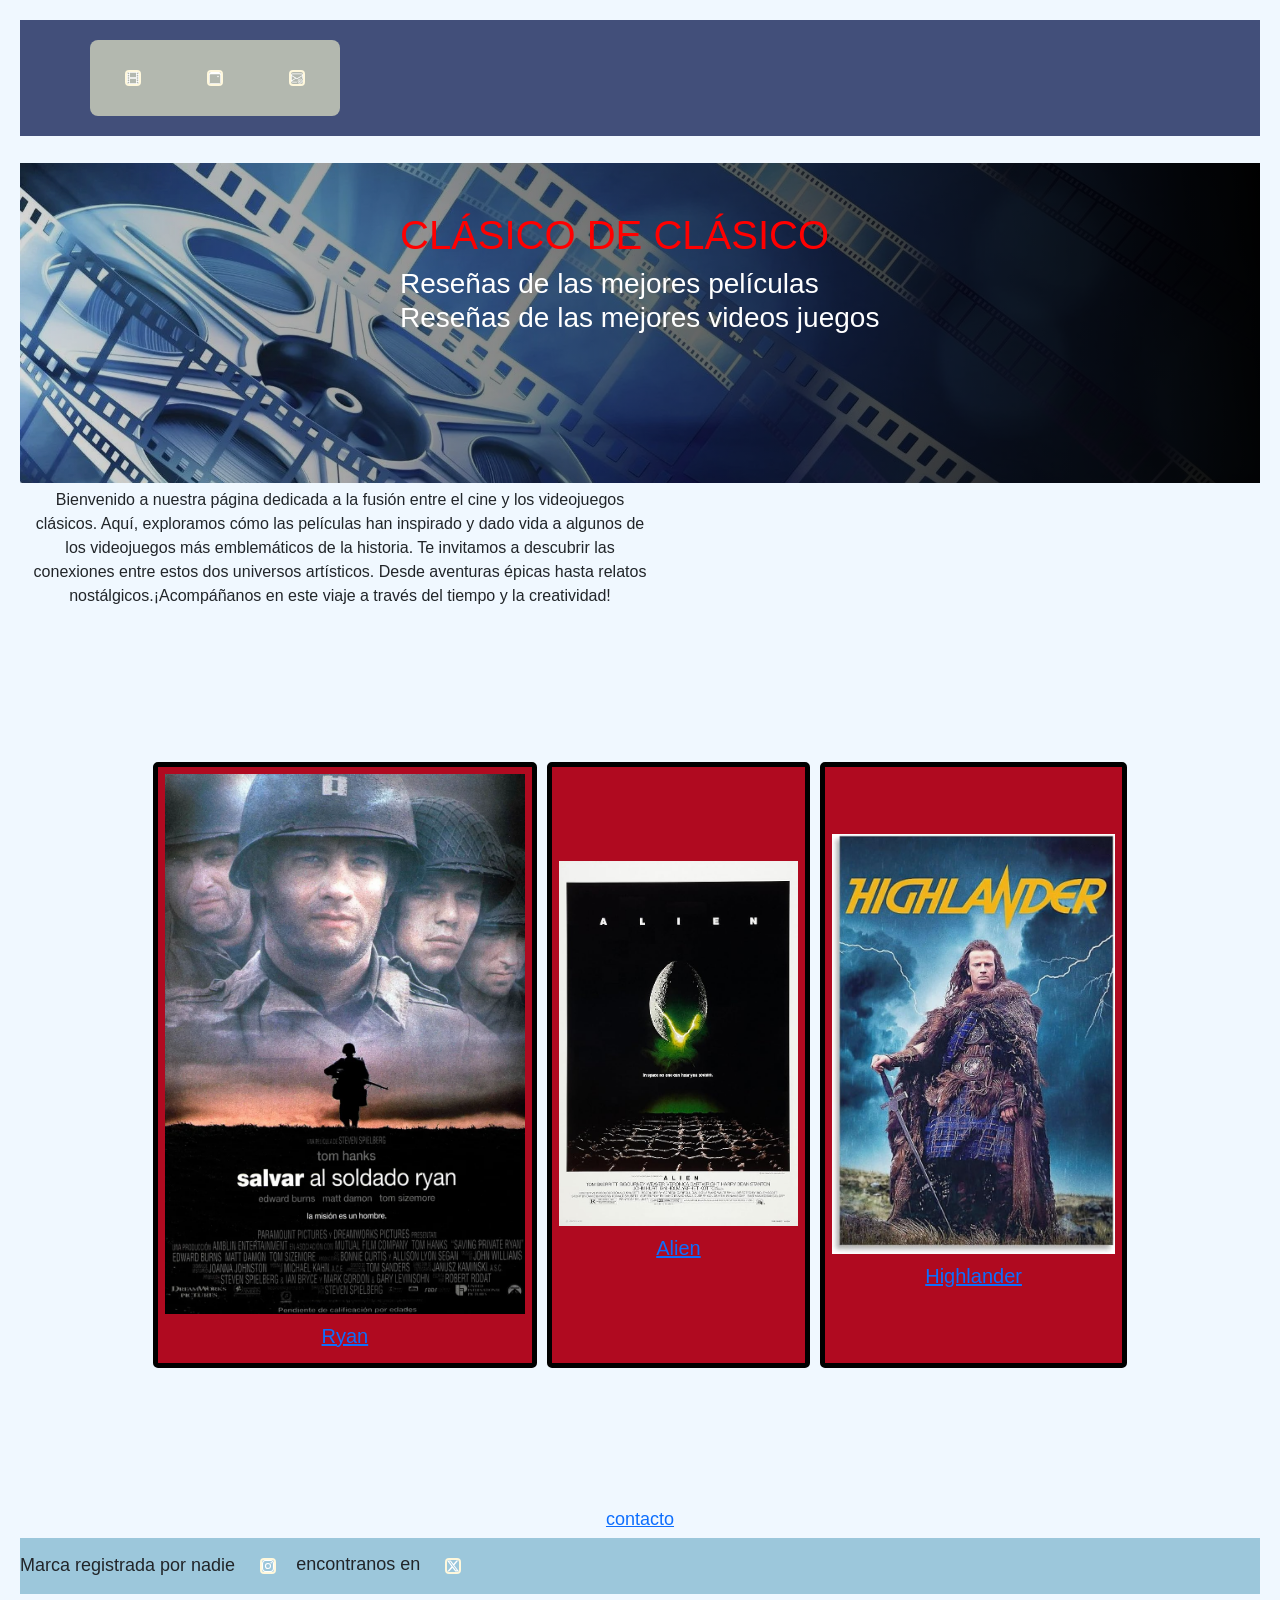
<file: index.html>
<!DOCTYPE html>
<html lang="en">
  <head>
    <meta charset="UTF-8" />
    <meta name="viewport" content="width=device-width, initial-scale=1.0" />

    <link
      href="https://cdn.jsdelivr.net/npm/bootstrap@5.3.5/dist/css/bootstrap.min.css"
      rel="stylesheet"
      integrity="sha384-SgOJa3DmI69IUzQ2PVdRZhwQ+dy64/BUtbMJw1MZ8t5HZApcHrRKUc4W0kG879m7"
      crossorigin="anonymous"/>

    <link rel="stylesheet" href="style.css" />
    <title>Reseñas</title>
    </head>

  <body>
    <header>
       <section>
       <div class="container-navbar">
        <nav class="navbar container">
          <ul class="menu">
            <li><a href=""><svg xmlns="http://www.w3.org/2000/svg" width="16" height="16" fill="currentColor" class="bi bi-film" viewBox="0 0 16 16">
              <path d="M0 1a1 1 0 0 1 1-1h14a1 1 0 0 1 1 1v14a1 1 0 0 1-1 1H1a1 1 0 0 1-1-1zm4 0v6h8V1zm8 8H4v6h8zM1 1v2h2V1zm2 3H1v2h2zM1 7v2h2V7zm2 3H1v2h2zm-2 3v2h2v-2zM15 1h-2v2h2zm-2 3v2h2V4zm2 3h-2v2h2zm-2 3v2h2v-2zm2 3h-2v2h2z"/>
            </svg></a></li>
            <li><a href=""><svg xmlns="http://www.w3.org/2000/svg" width="16" height="16" fill="currentColor" class="bi bi-calendar3-event" viewBox="0 0 16 16">
              <path d="M14 0H2a2 2 0 0 0-2 2v12a2 2 0 0 0 2 2h12a2 2 0 0 0 2-2V2a2 2 0 0 0-2-2M1 3.857C1 3.384 1.448 3 2 3h12c.552 0 1 .384 1 .857v10.286c0 .473-.448.857-1 .857H2c-.552 0-1-.384-1-.857z"/>
              <path d="M12 7a1 1 0 1 0 0-2 1 1 0 0 0 0 2"/>
            </svg></a></li>
            <li><a href=""><svg xmlns="http://www.w3.org/2000/svg" width="16" height="16" fill="currentColor" class="bi bi-envelope-at" viewBox="0 0 16 16">
              <path d="M2 2a2 2 0 0 0-2 2v8.01A2 2 0 0 0 2 14h5.5a.5.5 0 0 0 0-1H2a1 1 0 0 1-.966-.741l5.64-3.471L8 9.583l7-4.2V8.5a.5.5 0 0 0 1 0V4a2 2 0 0 0-2-2zm3.708 6.208L1 11.105V5.383zM1 4.217V4a1 1 0 0 1 1-1h12a1 1 0 0 1 1 1v.217l-7 4.2z"/>
              <path d="M14.247 14.269c1.01 0 1.587-.857 1.587-2.025v-.21C15.834 10.43 14.64 9 12.52 9h-.035C10.42 9 9 10.36 9 12.432v.214C9 14.82 10.438 16 12.358 16h.044c.594 0 1.018-.074 1.237-.175v-.73c-.245.11-.673.18-1.18.18h-.044c-1.334 0-2.571-.788-2.571-2.655v-.157c0-1.657 1.058-2.724 2.64-2.724h.04c1.535 0 2.484 1.05 2.484 2.326v.118c0 .975-.324 1.39-.639 1.39-.232 0-.41-.148-.41-.42v-2.19h-.906v.569h-.03c-.084-.298-.368-.63-.954-.63-.778 0-1.259.555-1.259 1.4v.528c0 .892.49 1.434 1.26 1.434.471 0 .896-.227 1.014-.643h.043c.118.42.617.648 1.12.648m-2.453-1.588v-.227c0-.546.227-.791.573-.791.297 0 .572.192.572.708v.367c0 .573-.253.744-.564.744-.354 0-.581-.215-.581-.8Z"/>
            </svg></a></li>
        </ul>
        </nav>
      </div>

        <span class="text-body-secondary"><a href=""></a></span>
        </div></section> 

      <section class="banner">        
        </div>
           
     <div class="content-banner">
      <h1>CLÁSICO DE CLÁSICO</h1>
      <h3>Reseñas de las mejores películas <br> Reseñas de las mejores videos juegos</h3>
        </div>
      </section>
    </header>


    <main>
      <section class="parrafo">
        <div >
          <p>
            Bienvenido a nuestra página dedicada a la fusión entre el cine y los
            videojuegos clásicos. Aquí, exploramos cómo las películas han
            inspirado y dado vida a algunos de los videojuegos más emblemáticos
            de la historia. Te invitamos a descubrir las conexiones entre estos
            dos universos artísticos. Desde aventuras épicas hasta relatos
            nostálgicos.¡Acompáñanos en este viaje a través del tiempo y la
            creatividad!
          </p>
        </div>
      </section>
    

      <section>
        <div class="flex-container">
          <div class="card">
            <a  href="./Pages/page1.html"
            ><img class="cardsx" src="./Assets/RyanPoster.webp" class="card__img" alt="ryan" width="100%" height="auto"
          /></a>
              <a href="./Pages/page1.html"><h5>Ryan</h5></a></div>
    
              <div class="card">
                <a  href="./Pages/page2.html"
                ><img class="cardsx" src="./Assets/Alienposter.jpg" alt="alien" width="100%" height="auto"
              /></a>
                  <a href="./Pages/page2.html"><h5>Alien</h5></a></div>
    
                  <div class="card">
                    <a  href="./Pages/page3.html"
                ><img class="cardsx"
                  src="./Assets/highlanderposter.jpg"
                  alt="highlander"
                  width="100%" height="auto"
              /></a>
                      <a href="./Pages/page3.html"><h5>Highlander</h5></a></div>
        </div>
      </section>

     


      <section>
        <a href="./Pages/contact.html" target="_blank">contacto</a>
      </section>
    </main>
    <script
      src="https://cdn.jsdelivr.net/npm/bootstrap@5.3.5/dist/js/bootstrap.bundle.min.js"
      integrity="sha384-k6d4wzSIapyDyv1kpU366/PK5hCdSbCRGRCMv+eplOQJWyd1fbcAu9OCUj5zNLiq"
      crossorigin="anonymous"
    ></script>
    <footer>
      Marca registrada por nadie
      <span><svg xmlns="http://www.w3.org/2000/svg" width="16" height="16" fill="currentColor" class="bi bi-instagram" viewBox="0 0 16 16">
        <path d="M8 0C5.829 0 5.556.01 4.703.048 3.85.088 3.269.222 2.76.42a3.9 3.9 0 0 0-1.417.923A3.9 3.9 0 0 0 .42 2.76C.222 3.268.087 3.85.048 4.7.01 5.555 0 5.827 0 8.001c0 2.172.01 2.444.048 3.297.04.852.174 1.433.372 1.942.205.526.478.972.923 1.417.444.445.89.719 1.416.923.51.198 1.09.333 1.942.372C5.555 15.99 5.827 16 8 16s2.444-.01 3.298-.048c.851-.04 1.434-.174 1.943-.372a3.9 3.9 0 0 0 1.416-.923c.445-.445.718-.891.923-1.417.197-.509.332-1.09.372-1.942C15.99 10.445 16 10.173 16 8s-.01-2.445-.048-3.299c-.04-.851-.175-1.433-.372-1.941a3.9 3.9 0 0 0-.923-1.417A3.9 3.9 0 0 0 13.24.42c-.51-.198-1.092-.333-1.943-.372C10.443.01 10.172 0 7.998 0zm-.717 1.442h.718c2.136 0 2.389.007 3.232.046.78.035 1.204.166 1.486.275.373.145.64.319.92.599s.453.546.598.92c.11.281.24.705.275 1.485.039.843.047 1.096.047 3.231s-.008 2.389-.047 3.232c-.035.78-.166 1.203-.275 1.485a2.5 2.5 0 0 1-.599.919c-.28.28-.546.453-.92.598-.28.11-.704.24-1.485.276-.843.038-1.096.047-3.232.047s-2.39-.009-3.233-.047c-.78-.036-1.203-.166-1.485-.276a2.5 2.5 0 0 1-.92-.598 2.5 2.5 0 0 1-.6-.92c-.109-.281-.24-.705-.275-1.485-.038-.843-.046-1.096-.046-3.233s.008-2.388.046-3.231c.036-.78.166-1.204.276-1.486.145-.373.319-.64.599-.92s.546-.453.92-.598c.282-.11.705-.24 1.485-.276.738-.034 1.024-.044 2.515-.045zm4.988 1.328a.96.96 0 1 0 0 1.92.96.96 0 0 0 0-1.92m-4.27 1.122a4.109 4.109 0 1 0 0 8.217 4.109 4.109 0 0 0 0-8.217m0 1.441a2.667 2.667 0 1 1 0 5.334 2.667 2.667 0 0 1 0-5.334"/>
      </svg><i class="bi bi-instagram"></i>encontranos en</span>
      <span><svg xmlns="http://www.w3.org/2000/svg" width="16" height="16" fill="currentColor" class="bi bi-twitter-x" viewBox="0 0 16 16">
        <path d="M12.6.75h2.454l-5.36 6.142L16 15.25h-4.937l-3.867-5.07-4.425 5.07H.316l5.733-6.57L0 .75h5.063l3.495 4.633L12.601.75Zm-.86 13.028h1.36L4.323 2.145H2.865z"/>
      </svg></span>
    </footer>
  </body>
</html>
</file>
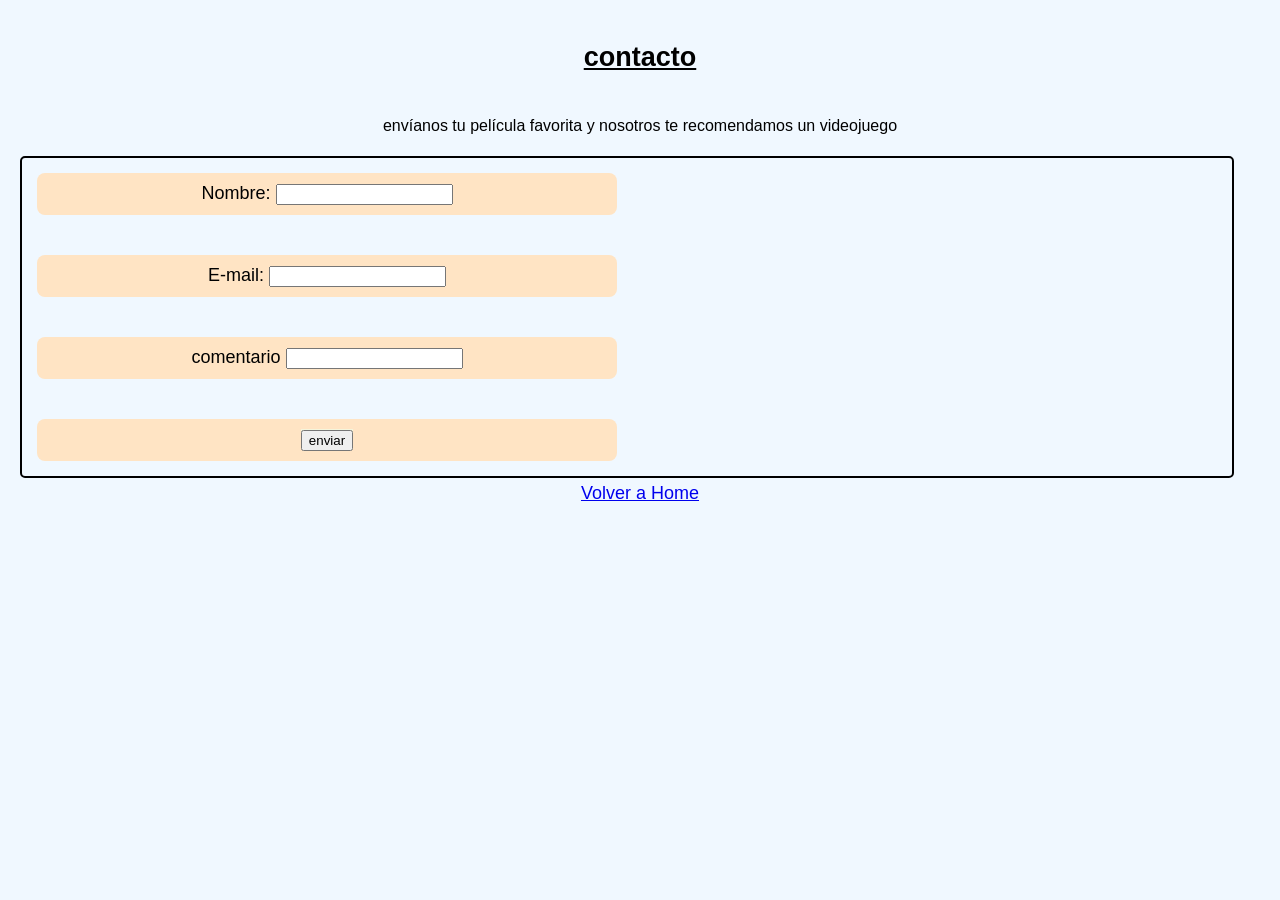
<file: Pages/contact.html>
<!DOCTYPE html>
<html lang="en">
  <head>
    <meta charset="UTF-8" />
    <meta name="viewport" content="width=device-width, initial-scale=1.0" />
    <link rel="stylesheet" href="../style.css" />
    <title>Document</title>
  </head>

  <!-- agregar datos para que lleguen emails
 nombre, email, fecha de nacimiento, button, etc -->

  <body>
    <header>
      <h2>contacto</h2>
    </header>
    <main>
      <section>
        <p>
          envíanos tu película favorita y nosotros te recomendamos un videojuego
        </p>
        <!-- nombre, mail, caja comentario  -->
      </section>
      <section class="gridcontainer">
        <article>
          <div>
            <form>
              <label>Nombre:</label>
              <input />
            </form>
          </div>
        </article>
        <article>
          <div>
            <form>
              <label>E-mail:</label>
              <input />
            </form>
          </div>
        </article>
        <article>
          <div>
            <form>
              <label>comentario</label>
              <input />
            </form>
          </div>
        </article>
        <article>
          <div>
            <span> <button>enviar</button></span>
          </div>
        </article>
      </section>

      <section><a href="../index.html">Volver a Home</a></section>
    </main>
    <footer></footer>
  </body>
</html>
</file>
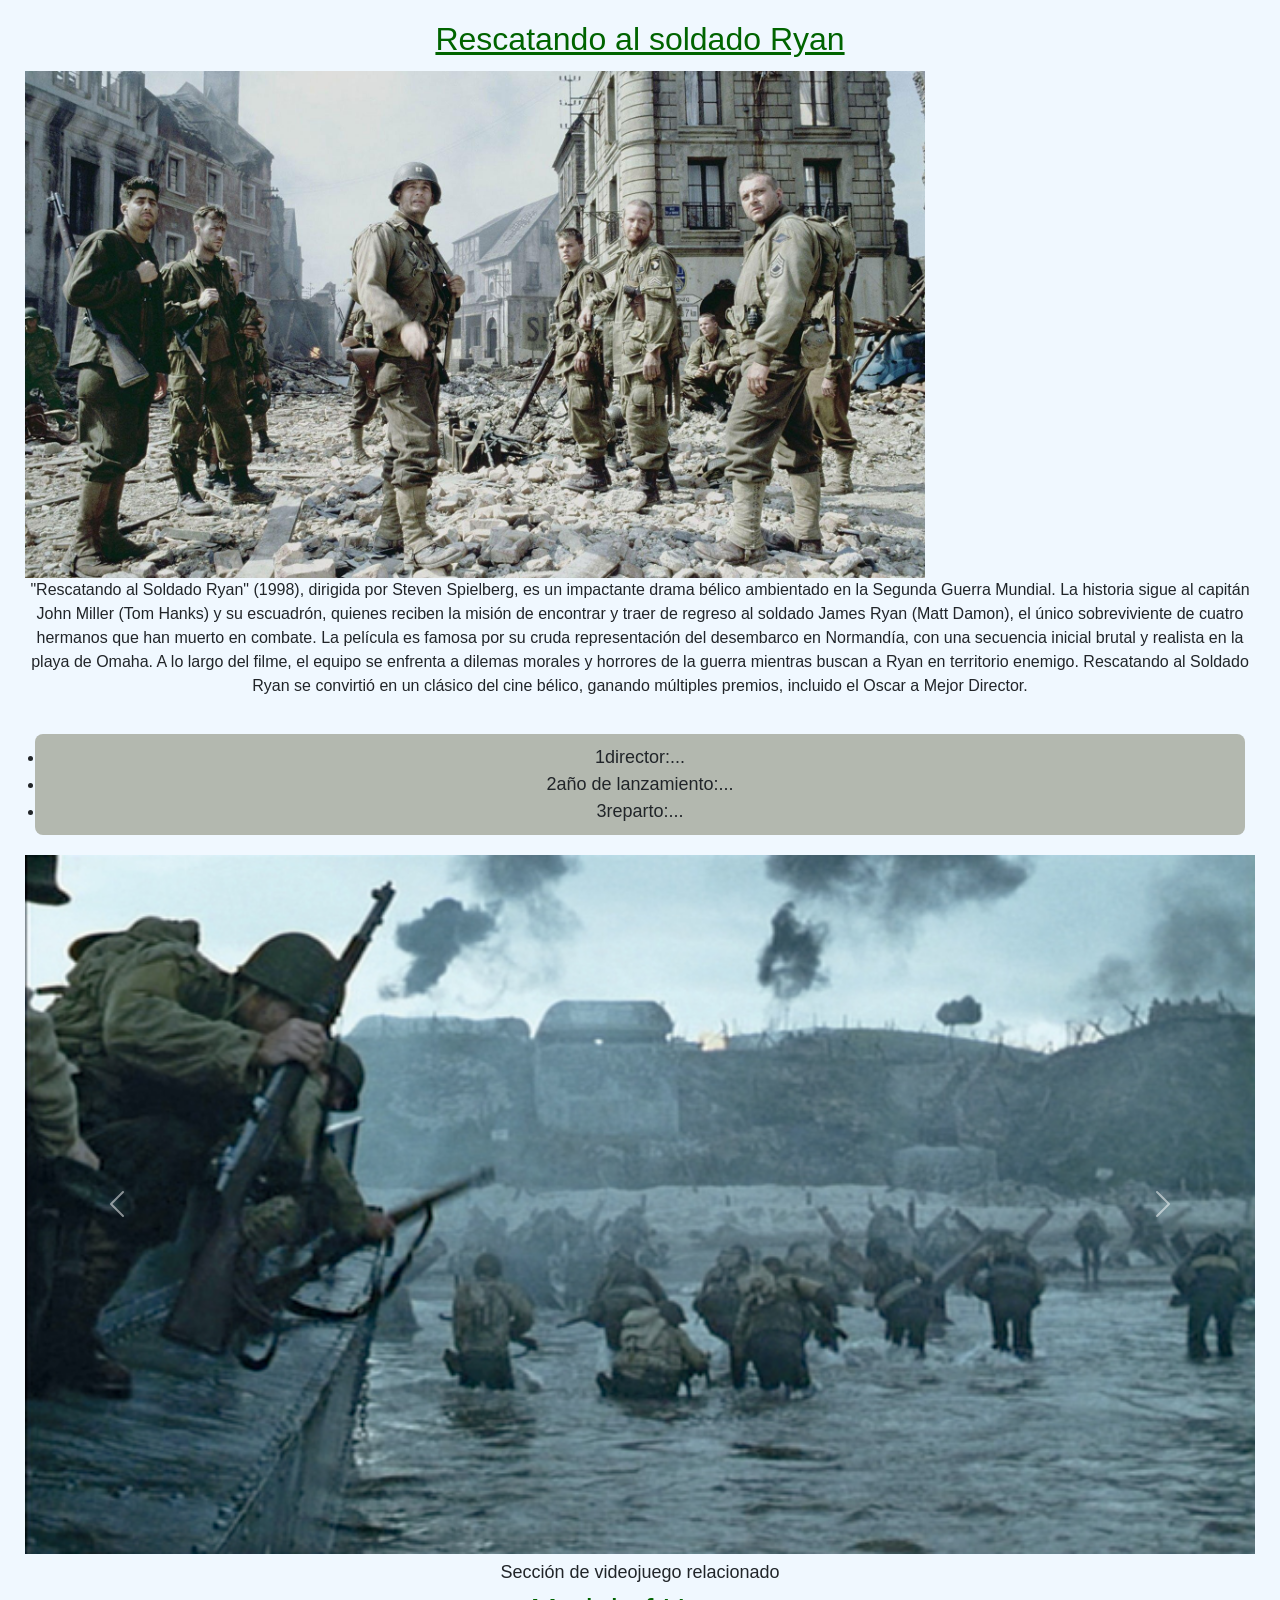
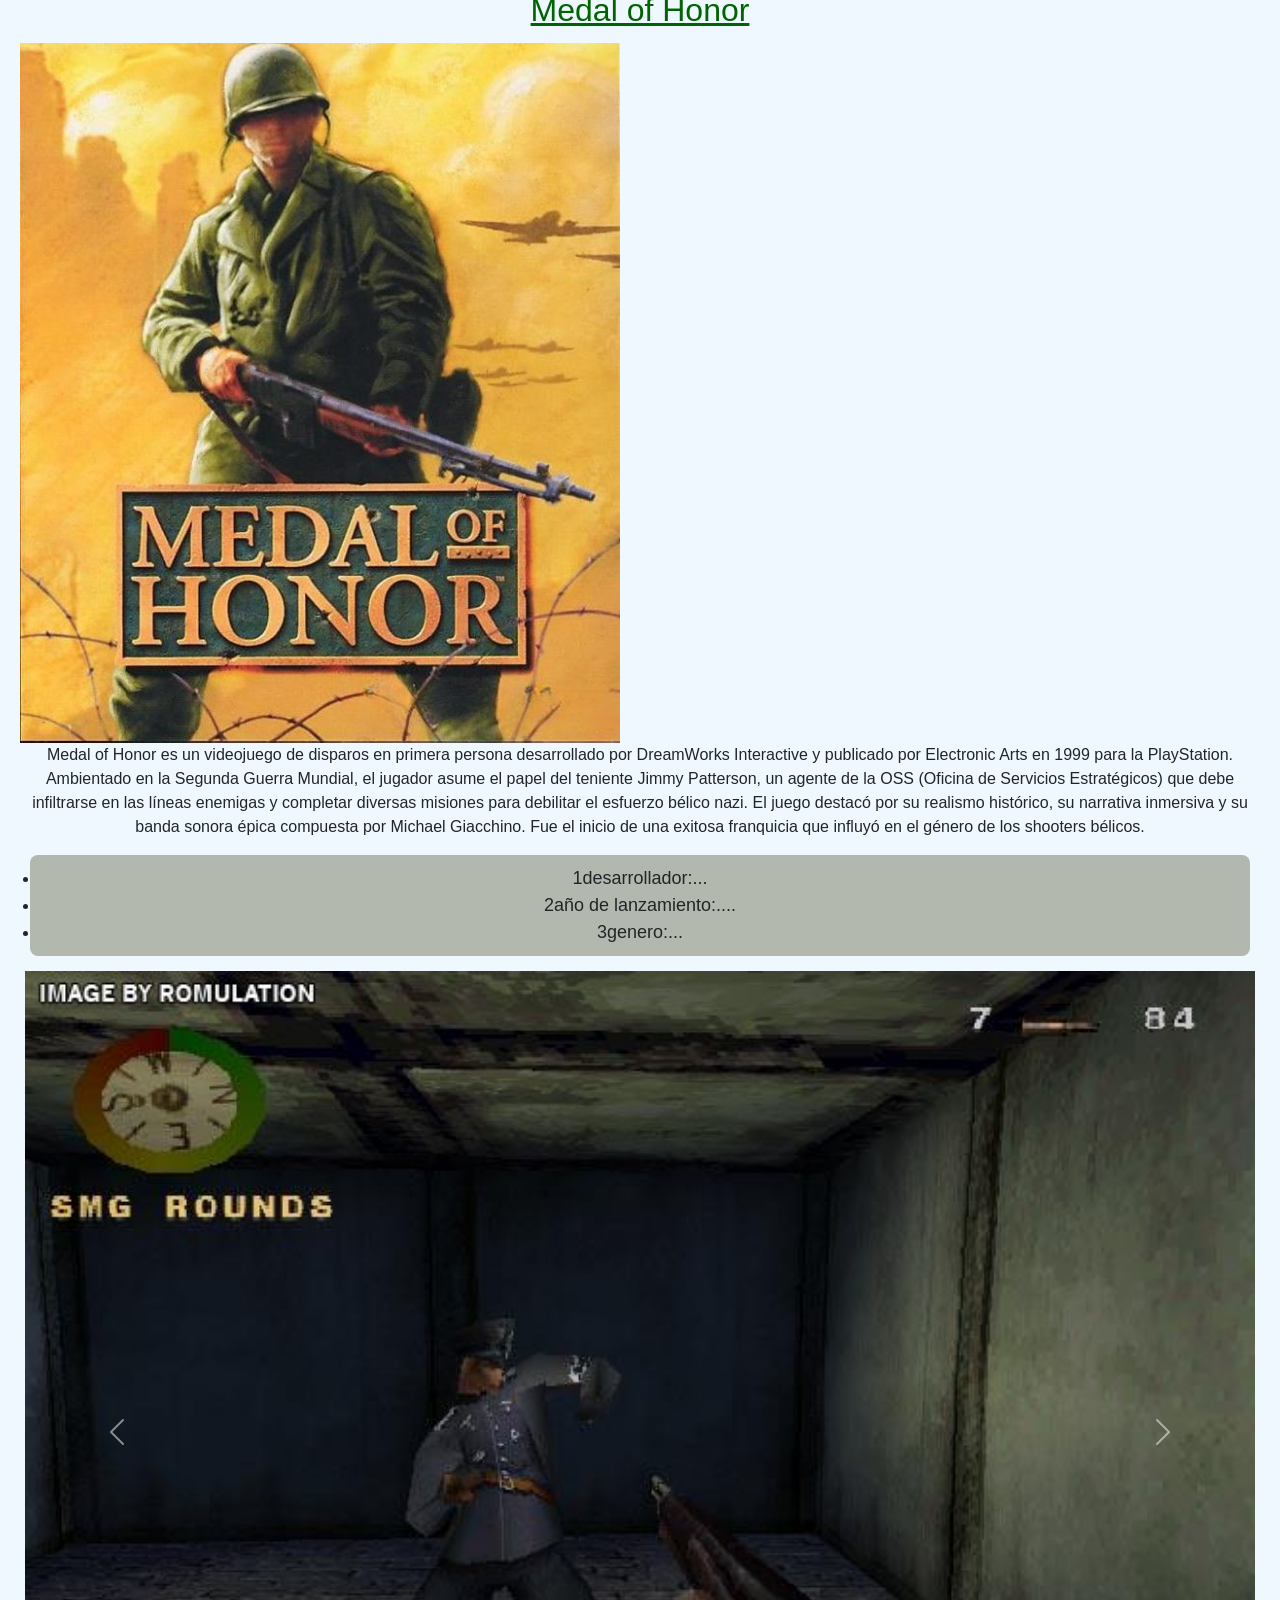
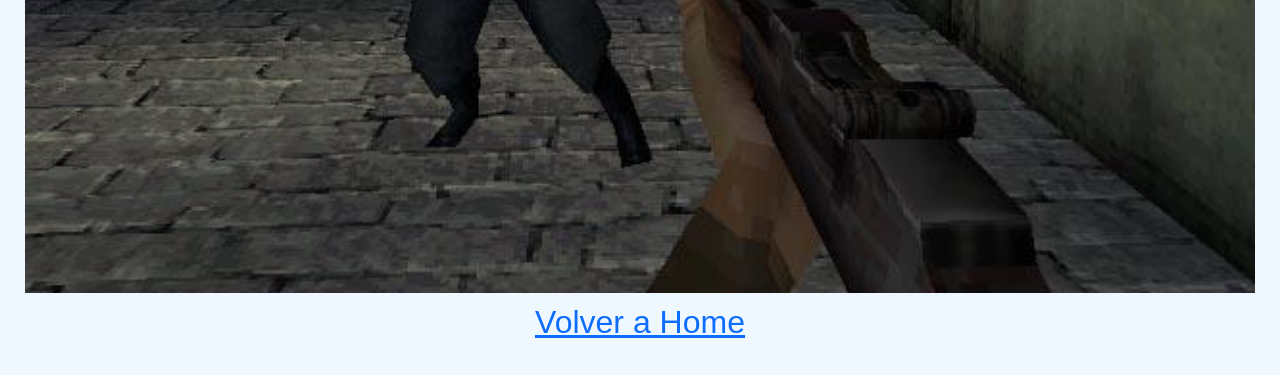
<file: Pages/page1.html>
<!DOCTYPE html>
<html lang="en">
  <head>
    <meta charset="UTF-8" />
    <meta name="viewport" content="width=device-width, initial-scale=1.0" />

    <link href="https://cdn.jsdelivr.net/npm/bootstrap@5.3.5/dist/css/bootstrap.min.css" rel="stylesheet" integrity="sha384-SgOJa3DmI69IUzQ2PVdRZhwQ+dy64/BUtbMJw1MZ8t5HZApcHrRKUc4W0kG879m7" crossorigin="anonymous">
    <link rel="stylesheet" href="../style.css" />
    <title>Soldado Ryan</title>
    <style>.color {
      color: darkgreen;
    }
    </style>
  </head>
  <body>
    <header><h2 class="color">Rescatando al soldado Ryan</h2></header>

    <main>
      <section>
        <span
          ><img src="../Assets/ryanfoto.jpg" alt="Ryan foto" width="900px"
        /></span>
        <p>
          "Rescatando al Soldado Ryan" (1998), dirigida por Steven Spielberg, es
          un impactante drama bélico ambientado en la Segunda Guerra Mundial. La
          historia sigue al capitán John Miller (Tom Hanks) y su escuadrón,
          quienes reciben la misión de encontrar y traer de regreso al soldado
          James Ryan (Matt Damon), el único sobreviviente de cuatro hermanos que
          han muerto en combate. La película es famosa por su cruda
          representación del desembarco en Normandía, con una secuencia inicial
          brutal y realista en la playa de Omaha. A lo largo del filme, el
          equipo se enfrenta a dilemas morales y horrores de la guerra mientras
          buscan a Ryan en territorio enemigo. Rescatando al Soldado Ryan se
          convirtió en un clásico del cine bélico, ganando múltiples premios,
          incluido el Oscar a Mejor Director.
        </p>
      </section>

      <!-- director, año de lanzamiento y reparto  -->
      <section>
        <div>
        <ul>
          <li>1director:...</li>
          <li>2año de lanzamiento:...</li>
          <li>3reparto:...</li>
        </ul>
      </div>
      </section>

      

      <section>
        <div id="carouselExample" class="carousel slide">
          <div class="carousel-inner">
            <div class="carousel-item active">
              <img src="../Assets/ryanscreenshot1.jpg" class="d-block w-100" alt="...">
            </div>
            <div class="carousel-item">
              <img src="../Assets/ryanscreenshot2.png" class="d-block w-100" alt="...">
            </div>
            
          </div>
          <button class="carousel-control-prev" type="button" data-bs-target="#carouselExample" data-bs-slide="prev">
            <span class="carousel-control-prev-icon" aria-hidden="true"></span>
            <span class="visually-hidden">Previous</span>
          </button>
          <button class="carousel-control-next" type="button" data-bs-target="#carouselExample" data-bs-slide="next">
            <span class="carousel-control-next-icon" aria-hidden="true"></span>
            <span class="visually-hidden">Next</span>
          </button>
        </div>
      </section>

      <span>Sección de videojuego relacionado</span>

      <section><h2 class="color">Medal of Honor</h2></section>
      <span
        ><img
          src="../Assets/Medalposter.jpg"
          alt="Medal of Honor"
          width="600px"
      /></span>
      <p>
        Medal of Honor es un videojuego de disparos en primera persona
        desarrollado por DreamWorks Interactive y publicado por Electronic Arts
        en 1999 para la PlayStation. Ambientado en la Segunda Guerra Mundial, el
        jugador asume el papel del teniente Jimmy Patterson, un agente de la OSS
        (Oficina de Servicios Estratégicos) que debe infiltrarse en las líneas
        enemigas y completar diversas misiones para debilitar el esfuerzo bélico
        nazi. El juego destacó por su realismo histórico, su narrativa inmersiva
        y su banda sonora épica compuesta por Michael Giacchino. Fue el inicio
        de una exitosa franquicia que influyó en el género de los shooters
        bélicos.
      </p>
      <article>
        <div>
          <ul>
            <li>1desarrollador:...</li>
            <li>2año de lanzamiento:....</li>
            <li>3genero:...</li>
          </ul>
        </div>
      </article>

      <section>
        <div id="carouselExample1" class="carousel slide">
          <div class="carousel-inner">
            <div class="carousel-item active">
              <img src="../Assets/medalscreenshot1.jpg" class="d-block w-100" alt="...">
            </div>
            <div class="carousel-item">
              <img src="../Assets/medalscreenshot2.jpg" class="d-block w-100" alt="...">
            </div>
            
          </div>
          <button class="carousel-control-prev" type="button" data-bs-target="#carouselExample1" data-bs-slide="prev">
            <span class="carousel-control-prev-icon" aria-hidden="true"></span>
            <span class="visually-hidden">Previous</span>
          </button>
          <button class="carousel-control-next" type="button" data-bs-target="#carouselExample1" data-bs-slide="next">
            <span class="carousel-control-next-icon" aria-hidden="true"></span>
            <span class="visually-hidden">Next</span>
          </button>
        </div>
      </section>

      
    <h2>
        
    
    


      <section><a href="../index.html">Volver a Home</a></section>
    </main>
    <footer></footer>
    <script src="https://cdn.jsdelivr.net/npm/bootstrap@5.3.5/dist/js/bootstrap.bundle.min.js" integrity="sha384-k6d4wzSIapyDyv1kpU366/PK5hCdSbCRGRCMv+eplOQJWyd1fbcAu9OCUj5zNLiq" crossorigin="anonymous"></script>
  </body>
</html>
</file>
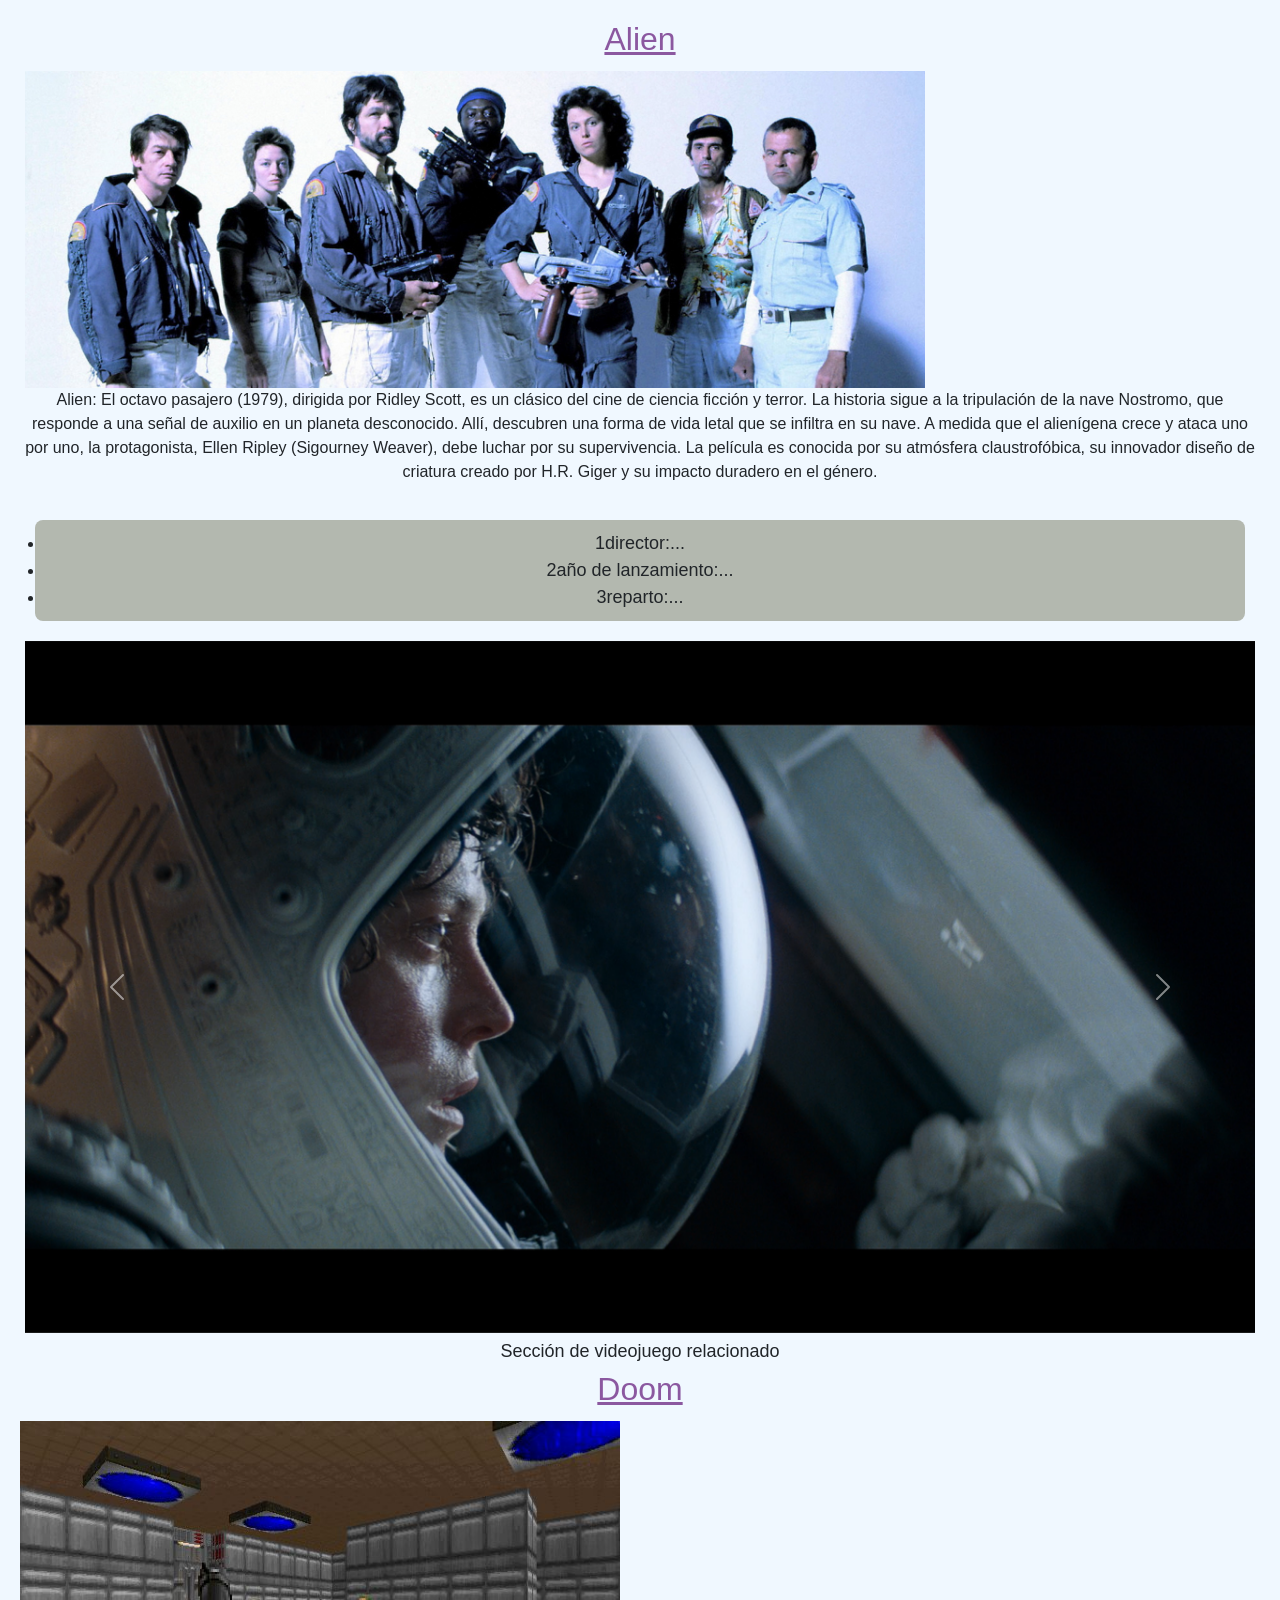
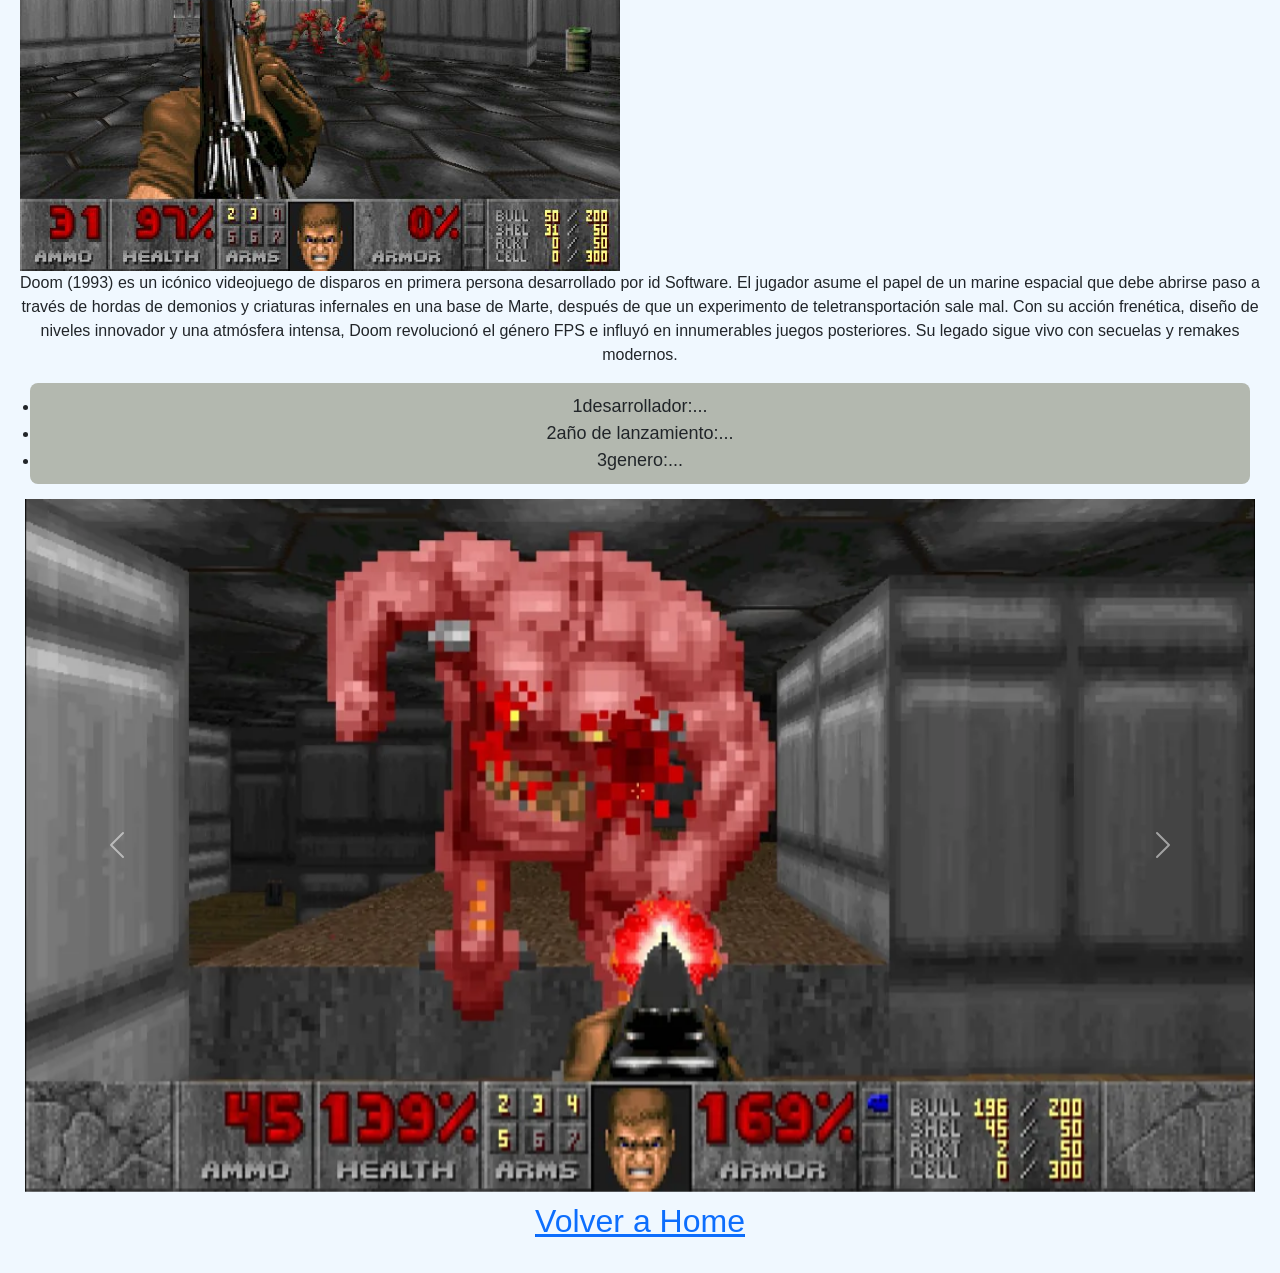
<file: Pages/page2.html>
<!DOCTYPE html>
<html lang="en">
  <head>
    <meta charset="UTF-8" />
    <meta name="viewport" content="width=device-width, initial-scale=1.0" />
    <link href="https://cdn.jsdelivr.net/npm/bootstrap@5.3.5/dist/css/bootstrap.min.css" rel="stylesheet" integrity="sha384-SgOJa3DmI69IUzQ2PVdRZhwQ+dy64/BUtbMJw1MZ8t5HZApcHrRKUc4W0kG879m7" crossorigin="anonymous">
    <link rel="stylesheet" href="../style.css" />
    <title>Alien</title>
    <style>.color{color: rgb(139, 88, 160);}</style>
  </head>
  <body>
    <header><h2 class="color">Alien</h2></header>

    <main>
      <section>
        <span
          ><img src="../Assets/alienfoto.jpg" alt="Alienfoto" width="900px"
        /></span>
        <p>
            Alien: El octavo pasajero (1979), dirigida por Ridley Scott, es un clásico del cine de ciencia ficción y terror. La historia sigue a la tripulación de la nave Nostromo, que responde a una señal de auxilio en un planeta desconocido. Allí, descubren una forma de vida letal que se infiltra en su nave. A medida que el alienígena crece y ataca uno por uno, la protagonista, Ellen Ripley (Sigourney Weaver), debe luchar por su supervivencia. La película es conocida por su atmósfera claustrofóbica, su innovador diseño de criatura creado por H.R. Giger y su impacto duradero en el género.
        </p>
      </section>

      <section>
        <div>
          <ul>
            <li>1director:...</li>
            <li>2año de lanzamiento:...</li>
            <li>3reparto:...</li>
          </ul>
        </div>
      </section>

      <section>
        <div id="carouselExample" class="carousel slide">
          <div class="carousel-inner">
            <div class="carousel-item active">
              <img src="../Assets/alienscreenshot1.png" class="d-block w-100" alt="...">
            </div>
            <div class="carousel-item">
              <img src="../Assets/Alienscreenshot2.jpg" class="d-block w-100" alt="...">
            </div>
            
          </div>
          <button class="carousel-control-prev" type="button" data-bs-target="#carouselExample" data-bs-slide="prev">
            <span class="carousel-control-prev-icon" aria-hidden="true"></span>
            <span class="visually-hidden">Previous</span>
          </button>
          <button class="carousel-control-next" type="button" data-bs-target="#carouselExample" data-bs-slide="next">
            <span class="carousel-control-next-icon" aria-hidden="true"></span>
            <span class="visually-hidden">Next</span>
          </button>
        </div>
      </section>

      <span>Sección de videojuego relacionado</span>

      <section><h2 class="
        color">Doom</h2></section>
      <span
        ><img
          src="../Assets/doomfoto.jpg"
          alt="Doomfoto"
          width="600px"
      /></span>
      <p>
        Doom (1993) es un icónico videojuego de disparos en primera persona desarrollado por id Software. El jugador asume el papel de un marine espacial que debe abrirse paso a través de hordas de demonios y criaturas infernales en una base de Marte, después de que un experimento de teletransportación sale mal. Con su acción frenética, diseño de niveles innovador y una atmósfera intensa, Doom revolucionó el género FPS e influyó en innumerables juegos posteriores. Su legado sigue vivo con secuelas y remakes modernos.
      </p>
      <article>
        <div>
          <ul>
            <li>1desarrollador:...</li>
            <li>2año de lanzamiento:...</li>
            <li>3genero:...</li>
          </ul>
        </div>
      </article>
      <section>
        <div id="carouselExample1" class="carousel slide">
          <div class="carousel-inner">
            <div class="carousel-item active">
              <img src="../Assets/doomscreenshot1.webp" class="d-block w-100" alt="...">
            </div>
            <div class="carousel-item">
              <img src="../Assets/doomscreenshot2.png" class="d-block w-100" alt="...">
            </div>
            
          </div>
          <button class="carousel-control-prev" type="button" data-bs-target="#carouselExample1" data-bs-slide="prev">
            <span class="carousel-control-prev-icon" aria-hidden="true"></span>
            <span class="visually-hidden">Previous</span>
          </button>
          <button class="carousel-control-next" type="button" data-bs-target="#carouselExample1" data-bs-slide="next">
            <span class="carousel-control-next-icon" aria-hidden="true"></span>
            <span class="visually-hidden">Next</span>
          </button>
        </div>
      </section>
    <h2>
        
    
    


      <section><a href="../index.html">Volver a Home</a></section>
    </main>
    <footer></footer>
    <script src="https://cdn.jsdelivr.net/npm/bootstrap@5.3.5/dist/js/bootstrap.bundle.min.js" integrity="sha384-k6d4wzSIapyDyv1kpU366/PK5hCdSbCRGRCMv+eplOQJWyd1fbcAu9OCUj5zNLiq" crossorigin="anonymous"></script>
  </body>
</html>
</file>
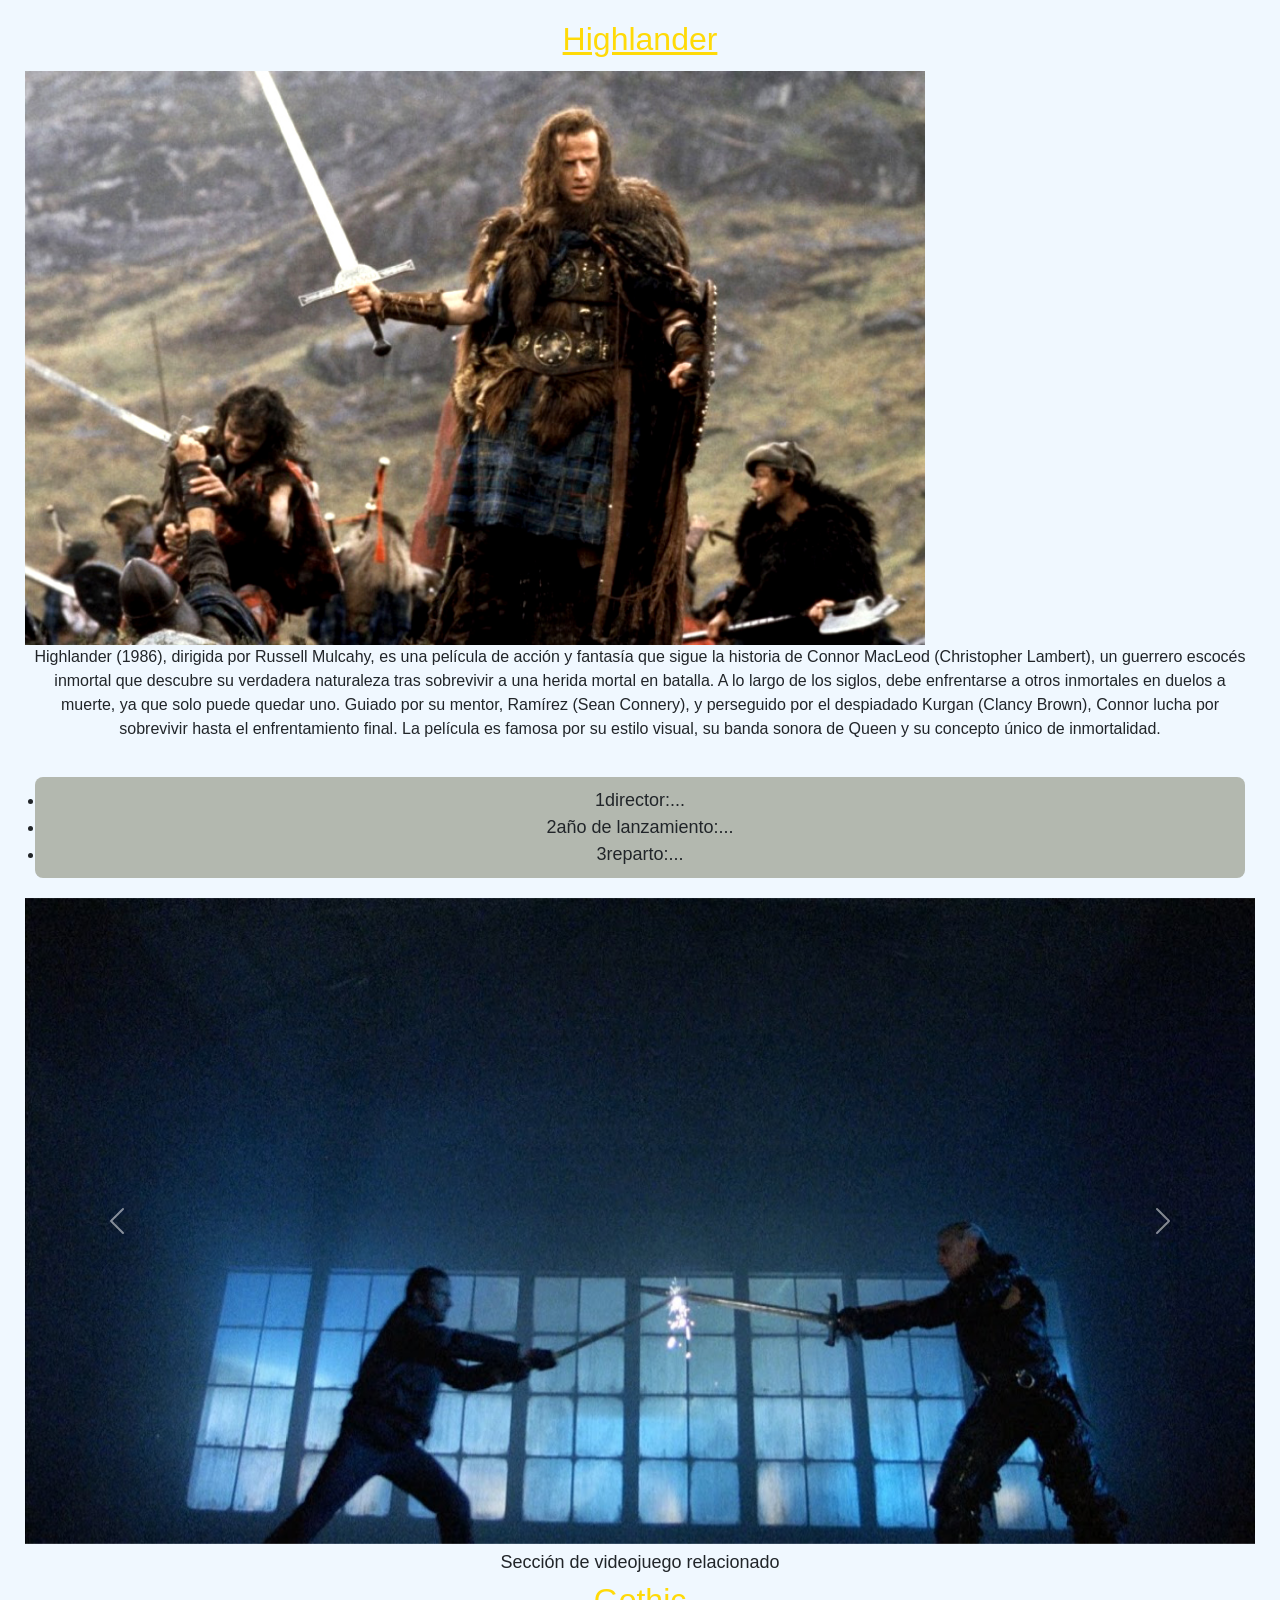
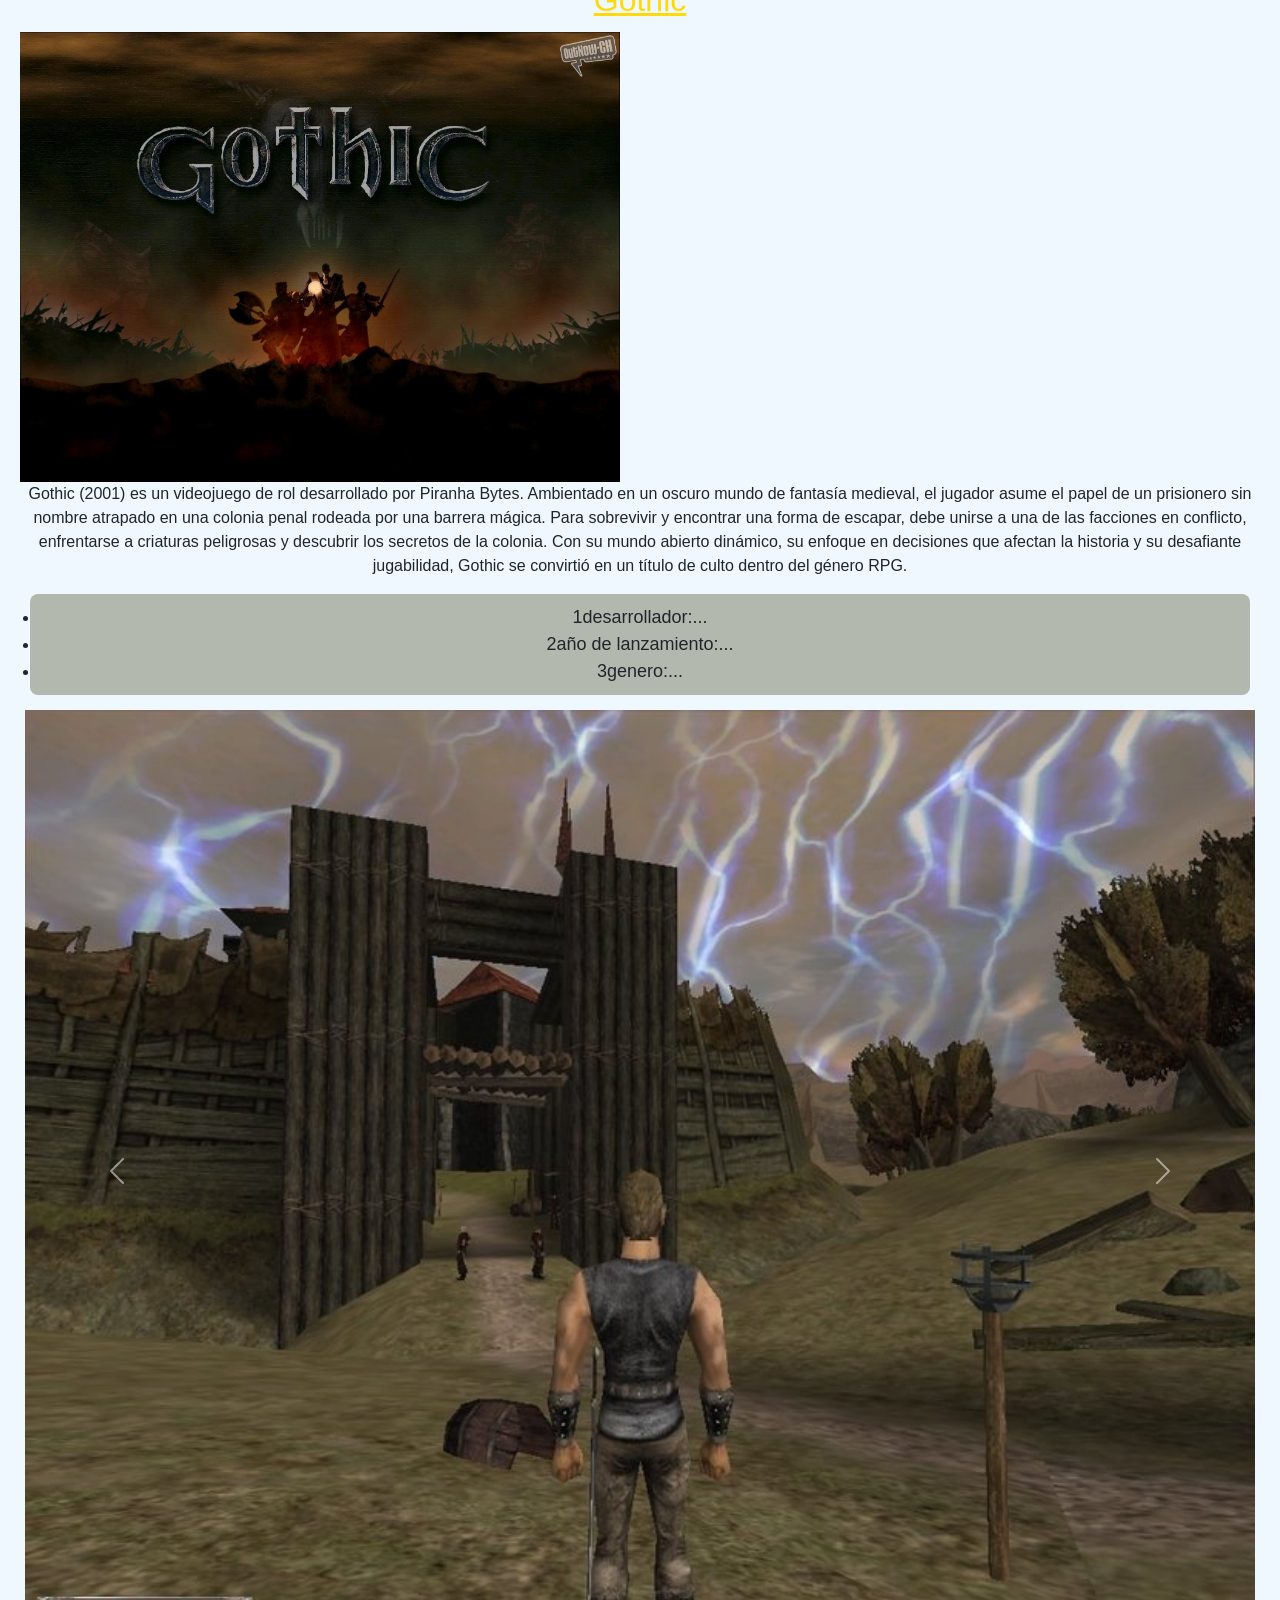
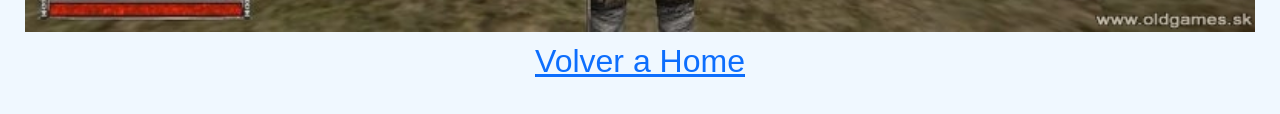
<file: Pages/page3.html>
<!DOCTYPE html>
<html lang="en">
  <head>
    <meta charset="UTF-8" />
    <meta name="viewport" content="width=device-width, initial-scale=1.0" />
    <link href="https://cdn.jsdelivr.net/npm/bootstrap@5.3.5/dist/css/bootstrap.min.css" rel="stylesheet" integrity="sha384-SgOJa3DmI69IUzQ2PVdRZhwQ+dy64/BUtbMJw1MZ8t5HZApcHrRKUc4W0kG879m7" crossorigin="anonymous">
    <link rel="stylesheet" href="../style.css" />
    <title>Highlander</title>

    <style>.color{color: rgb(255, 218, 8);}</style>
  </head>
  <body>
    <header><h2 class="color">Highlander</h2></header>

    <main>
      <section>
        <span
          ><img src="../Assets/highlanderfoto.jpg" alt="Highlanderfoto" width="900px"
        /></span>
        <p>
            Highlander (1986), dirigida por Russell Mulcahy, es una película de acción y fantasía que sigue la historia de Connor MacLeod (Christopher Lambert), un guerrero escocés inmortal que descubre su verdadera naturaleza tras sobrevivir a una herida mortal en batalla. A lo largo de los siglos, debe enfrentarse a otros inmortales en duelos a muerte, ya que solo puede quedar uno. Guiado por su mentor, Ramírez (Sean Connery), y perseguido por el despiadado Kurgan (Clancy Brown), Connor lucha por sobrevivir hasta el enfrentamiento final. La película es famosa por su estilo visual, su banda sonora de Queen y su concepto único de inmortalidad.
        </p>
      </section>

      <section>
        <div>
          <ul>
            <li>1director:...</li>
            <li>2año de lanzamiento:...</li>
            <li>3reparto:...</li>
          </ul>
        </div>
      </section>

      <section>
        <div id="carouselExample" class="carousel slide">
          <div class="carousel-inner">
            <div class="carousel-item active">
              <img src="../Assets/highlanderscreenshot1.jpg" class="d-block w-100" alt="...">
            </div>
            <div class="carousel-item">
              <img src="../Assets/highlanderscreenshot2.png" class="d-block w-100" alt="...">
            </div>
            
          </div>
          <button class="carousel-control-prev" type="button" data-bs-target="#carouselExample" data-bs-slide="prev">
            <span class="carousel-control-prev-icon" aria-hidden="true"></span>
            <span class="visually-hidden">Previous</span>
          </button>
          <button class="carousel-control-next" type="button" data-bs-target="#carouselExample" data-bs-slide="next">
            <span class="carousel-control-next-icon" aria-hidden="true"></span>
            <span class="visually-hidden">Next</span>
          </button>
        </div>
      </section>

      <span>Sección de videojuego relacionado</span>

      <section><h2 class="color">Gothic</h2></section>
      <span
        ><img
          src="../Assets/gothicfoto.jpg"
          alt="Gothicfoto"
          width="600px"
      /></span>
      <p>
        Gothic (2001) es un videojuego de rol desarrollado por Piranha Bytes. Ambientado en un oscuro mundo de fantasía medieval, el jugador asume el papel de un prisionero sin nombre atrapado en una colonia penal rodeada por una barrera mágica. Para sobrevivir y encontrar una forma de escapar, debe unirse a una de las facciones en conflicto, enfrentarse a criaturas peligrosas y descubrir los secretos de la colonia. Con su mundo abierto dinámico, su enfoque en decisiones que afectan la historia y su desafiante jugabilidad, Gothic se convirtió en un título de culto dentro del género RPG.
      </p>
      <article>
        <div>
          <ul>
            <li>1desarrollador:...</li>
            <li>2año de lanzamiento:...</li>
            <li>3genero:...</li>
          </ul>
        </div>
      </article>
      <section>
        <div id="carouselExample1" class="carousel slide">
          <div class="carousel-inner">
            <div class="carousel-item active">
              <img src="../Assets/gothicscreenshot1.jpg" class="d-block w-100" alt="...">
            </div>
            <div class="carousel-item">
              <img src="../Assets/gothicscreenshot2.jpg" class="d-block w-100" alt="...">
            </div>
            
          </div>
          <button class="carousel-control-prev" type="button" data-bs-target="#carouselExample1" data-bs-slide="prev">
            <span class="carousel-control-prev-icon" aria-hidden="true"></span>
            <span class="visually-hidden">Previous</span>
          </button>
          <button class="carousel-control-next" type="button" data-bs-target="#carouselExample1" data-bs-slide="next">
            <span class="carousel-control-next-icon" aria-hidden="true"></span>
            <span class="visually-hidden">Next</span>
          </button>
        </div>
      </section>
    <h2>
        
    
    


      <section><a href="../index.html">Volver a Home</a></section>
    </main>
    <footer></footer>
    <script src="https://cdn.jsdelivr.net/npm/bootstrap@5.3.5/dist/js/bootstrap.bundle.min.js" integrity="sha384-k6d4wzSIapyDyv1kpU366/PK5hCdSbCRGRCMv+eplOQJWyd1fbcAu9OCUj5zNLiq" crossorigin="anonymous"></script>
  </body>
</html>
</file>
<file: style.css>
/**/

/* escribir los datos de las peliculas y juegos
ejemplo genero, pais, director, desarrolador, año de lanzamiento, protagonistas etc */

/* tratar de hacer links de las screenshots a una nueva pestaña con la screenshot mas grande */

/* tratar de insertar trailer de youtube */

/* insertar las id divs class etc */

/* terminar de hacer el wireframe con algun programa 
https://miro.com/es/wireframe/

https://www.capterra.es/blog/475/herramientas-wireframe-gratuitas-y-codigo-abierto
*/

@import url("https://fonts.googleapis.com/css2?family=Roboto:wght@100..900&display=swap");

/**{
  margin: 0;
  padding: 0;
  box-sizing: border-box;
}*/

.container-navbar{
  background-color: rgb(66, 79, 122);
}

.navbar{
  display: flex;
  flex: auto;
  justify-content: space-between;
  align-items: center;
  padding: 10px;
}

.menu{
  display: flex;
  gap: 1rem;

}
.menu li{
  list-style: none;
}

@media (min-width: 600px) {
  body {
      font-size: 18px;
      padding: 20px;
  }

  .navbar {
      flex-direction: row;
      justify-content: space-between;
  }

  .container {
      flex-direction: row;
      justify-content: space-between;
  }
}

  
h1{
  color: red;
}

h3{
  color: #fff;
}


body {
  background-color: aliceblue;
  margin: 0;
  padding: 10px;
  font-size: 16px;
  font-family: 'Trebuchet MS', 'Lucida Sans Unicode', 'Lucida Grande', 'Lucida Sans', Arial, sans-serif;
}

p{
  font-size: 16px;
}

.banner{
  background-image: linear-gradient(-100deg, #000000, #00000020), url(./Assets/wp6608582.jpg);
  width: 100%;
  height: 20rem;
  background-size: cover;
  background-position: center;
}


.content-banner{
  max-width: 30rem;
  margin: 0 auto;
  padding: 3rem 0;

}
.content-banner p{
  color: rgb(176, 10, 32);
  font-size: 3rem;
  margin-bottom: 1rem;
  font-weight: 100;
}
.content-banner span{
  color: #fff;
  font-size: 1.5rem;
  font-weight: 300;
  line-height: 1.2;
}
svg{
  size: 20px;
  color: #fff;
  padding: 15;
  border: 2px solid cornsilk;
  border-radius: 4px;
  margin: 20px;
}



body h2 {
  text-decoration: underline;
  color: rgb(0, 0, 0);
}

h2 {
  text-align: center;
}
main {
  text-align: center;
}

main section {
  padding: 5px;
}


main section h3 {
  text-align: center;
  margin-bottom: 30px;
}

main section article {
  width: 50%;
}

ul {
  padding: 10px;
  margin: 10px;
  background-color: rgb(179, 184, 175);
  border-radius: 8px;
}

.lista{
  background-color: transparent;
 
}



.flex-container {
  display: flex;
  flex-direction: row;
  justify-content: center;
  padding: 10%;
 
}

.container-image{
  background-color: rgb(176, 10, 32);
  padding: 5px;
  margin: 20px;
  border: 4px solid black;
  border-radius: 5px;
}

.card{
  display: flex;
  justify-content: center;
  background-color: rgb(176, 10, 32);
  padding: 2px;
  margin: 5px;
  border: 5px solid black;
  border-radius: 5px;
}

.card1{
  display: flex;
  background-color: rgb(176, 10, 32);
  padding: 5px;
  margin: 20px;
  border: 4px solid black;
  border-radius: 5px;
}

img{
  display: flex;
}

main section article div {
  margin: 10px;
  background-color: bisque;
  position: relative;
  bottom: 0;
  right: 0;
  left: 0;
  padding: 10px;
  border-radius: 8px;
}

main section article div span {
  background-color: beige;
}

footer {
  background-color: rgb(156, 199, 219);
}

/* este .parrafo no pude centrarlo, queda del lado izquierdo*/

.parrafo{
  display: flex;
  justify-content: left;
  width: 50vw;
  align-content: center;

}

form label {
  text-decoration: none;
}


.gridcontainer{
  display: grid;
  width: 1200px;
  grid-template-rows: 1fr 1fr 1fr 1fr;
  gap: 1.25rem;
  border: 2px solid black;
  border-radius: 5px;

}

a{
  padding: 5px;
}

a:active{
background: #c87a7a;
color: antiquewhite;
}

a:hover{
  text-decoration: underline;
  background: #c87a7a;
  color: antiquewhite;
}

/*///////////////////////////////////////*/

@media (min-width: 600px){
  body{font-size: 18px;
  padding: 20px;}


  
}


/*///////////////////////////////////////*/

@media (min-with:1024px){
  body{font-size: 20px;
  padding: 30px;
  display: flex;
  flex-direction: row;
  flex-wrap: wrap;
}
  .flex-container{
    padding: 25%;
}
img{
  width: 100%;
}

.flex-container{
  display: flex;
  flex-direction: row;
}
}
</file>
